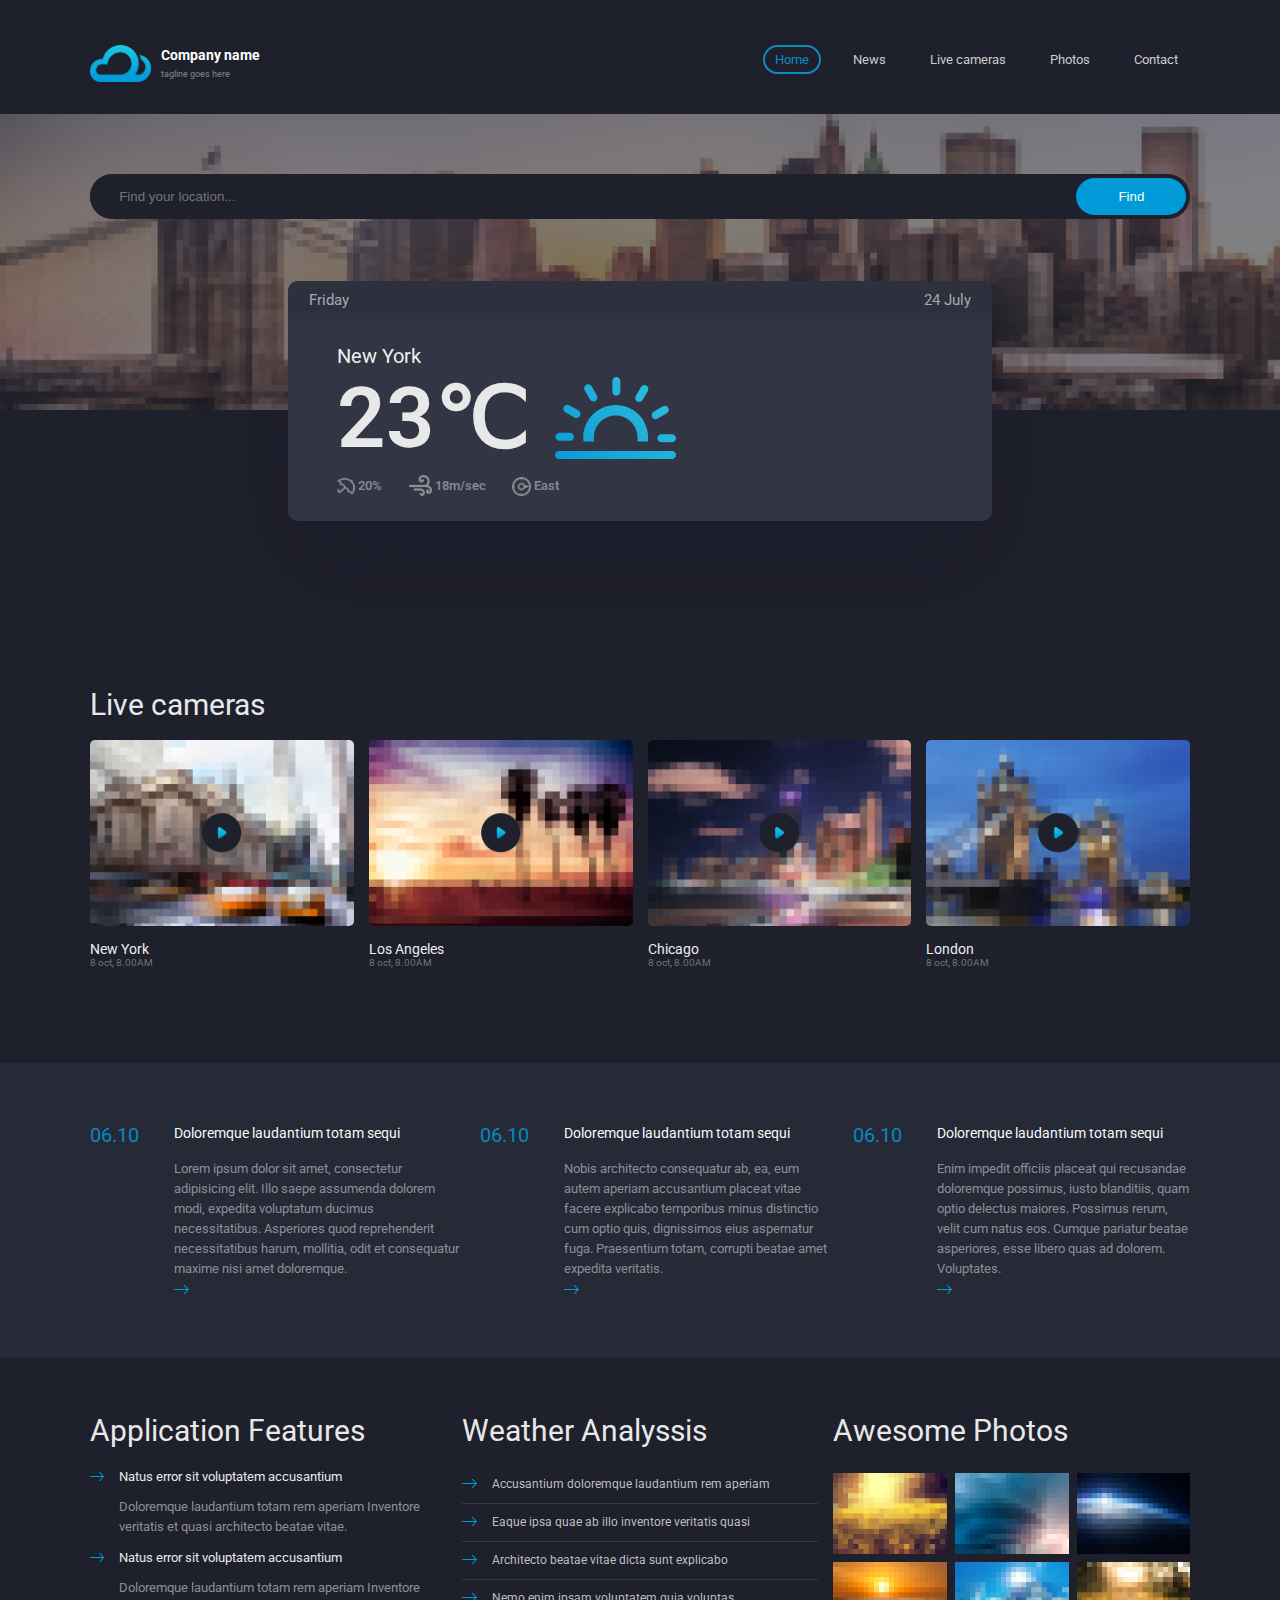
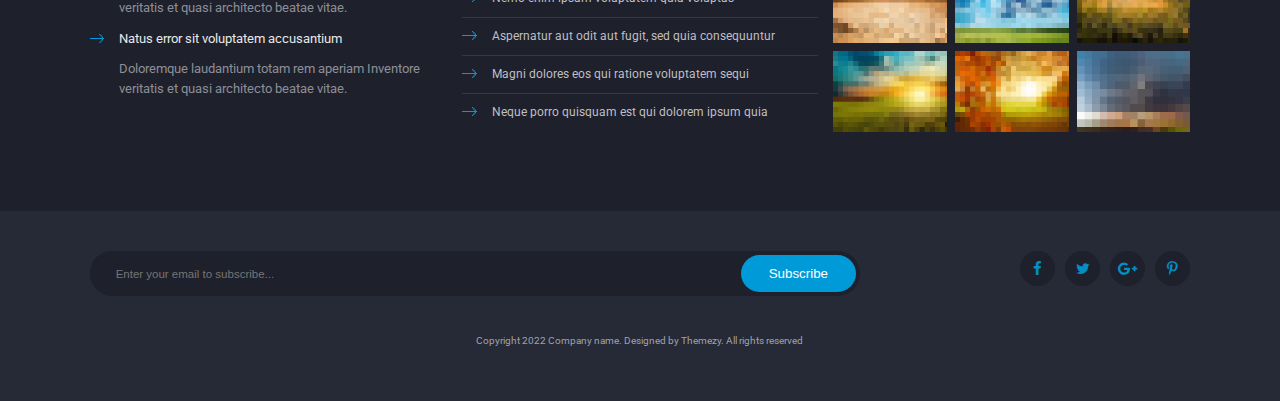
<file: index.html>
<!doctype html>
<html lang="en"> 
  <head>
    <meta charset="utf-8">
    <title>Weather Check</title>
    <meta name="description" lang="en" content="Weather 5day Task">
    <meta name="viewport" content="width=device-width, initial-scale=1, maximum-scale=1">
    <link rel="shortcut icon" href="favicon.ico" />
    <link rel="stylesheet" media="screen" href="assets/vendor/font-awesome/css/all.min.css" >
    <link rel="stylesheet" href="https://cdnjs.cloudflare.com/ajax/libs/font-awesome/4.7.0/css/font-awesome.min.css">
    <link rel="stylesheet" media="screen" href="assets/css/style.css" >
  </head>
  <body>
    <!--container start-->
    <div class="container">
      <!--header section start-->
      <header>
        <div class="wrapper">
          <div class="mobile-nav">
            <a href="index.html" title="Logo">
              <div class="logo-container">
                <div class="logo">
                  <figure><img src="./assets/images/logo@2x.png" alt="Logo"></figure>
                </div>
                <div class="header-text">
                  <h1 class="capital">company name</h1>
                  <p>tagline goes here</p>
                </div>
              </div>
            </a>
            <div class="hamburger-toggle">
              <span class="hamburger">hamburger</span>
            </div>
          </div>
          <nav>
            <ul class="nav-menu hide">
              <li class="active"><a href="index.html" title="Home" class="nav-link capital">home</a></li>
              <li><a href="#FIXME" title="News" class="nav-link capital">news</a></li>
              <li><a href="#FIXME" title="Live cameras" class="nav-link capital">live cameras</a></li>
              <li><a href="photo.html" title="Photos" class="nav-link capital">photos</a></li>
              <li><a href="#FIXME" title="Contact" class="nav-link capital">contact</a></li>
            </ul>
          </nav>   
        </div>
      </header>
      <!--header section end-->
      <!--main section start-->
      <main>
        <!--banner section start-->
        <div class="banner-section">
          <div class="wrapper">
            <form action="#FIXME" method="post" class="location-form">
              <div class="location">
                <input type="text" name="location" placeholder="Find your location..." class="capital">
              </div>
              <div class="find">
                <button type="button" value="find">find</button>
              </div>
            </form>
          </div>
        </div>
        <!--banner section end-->

        <!--weather section start-->
        <section class="weather-section">
          <div class="wrapper">
            <div class="weather-header">
              <span class="capital">monday</span>
              <span>6 oct</span>
            </div>
            <div class="info-container">
              <p>new york</p>
              <div class="temperature">
                <h2>23&#8451;</h2>
                <figure><img src="./assets/images/icons/icon-1.svg" alt="Temperature indicator image"></figure>
              </div>
              <ul class="weather-info">
                <li>
                  <figure><img src="./assets/images/icon-umberella@2x.png" alt="Umberella image"></figure>
                  <span>20%</span>
                </li>
                <li>
                  <figure><img src="./assets/images/icon-wind@2x.png" alt="Wind image"></figure>
                  <span>18m/sec</span>
                </li>
                <li>
                  <figure><img src="./assets/images/icon-compass@2x.png" alt="Compass image"></figure>
                  <span>east</span>
                </li>
              </ul>
            </div>
            <div class="error-message hide">
              <h2>Please Enter Valid City Name</h2>
            </div>
          </div>
        </section>
        <!--weather section end-->

        <!--live-cameras section start-->
        <section class="live-cameras-section">
          <div class="wrapper">
            <h2 class="capital">live cameras</h2>
            <ul class="cities">
              <li>
                <div class="img-container">
                  <div class="live-image">
                    <img src="./assets/images/live-camera-1@2x.jpg" alt="Live cameras image 1"> 
                  </div>
                  <div class="play-image">
                    <img src="./assets/images/play-button@2x.png" alt="Play button image">
                  </div>
                </div>
                <div class="city-name">
                  <span>new york</span>
                  <span>8 oct, 8.00AM</span>
                </div>
              </li>
              <li>
                <div class="img-container">
                  <div class="live-image">
                    <img src="./assets/images/live-camera-2@2x.jpg" alt="Live cameras image2"> 
                  </div>
                  <div class="play-image">
                    <img src="./assets/images/play-button@2x.png" alt="Play button image">
                  </div>
                </div>
                <div class="city-name">
                  <span>los angeles</span>
                  <span>8 oct, 8.00AM</span>
                </div>
              </li>
              <li>
                <div class="img-container">
                  <div class="live-image">
                    <img src="./assets/images/live-camera-3@2x.jpg" alt="Live cameras image3"> 
                  </div>
                  <div class="play-image">
                    <img src="./assets/images/play-button@2x.png" alt="Play button image">
                  </div>
                </div>
                <div class="city-name">
                  <span>Chicago</span>
                  <span>8 oct, 8.00AM</span>
                </div>
              </li>
              <li>
                <div class="img-container">
                  <div class="live-image">
                    <img src="./assets/images/live-camera-4@2x.jpg" alt="Live cameras image4"> 
                  </div>
                  <div class="play-image">
                    <img src="./assets/images/play-button@2x.png" alt="Play button image">
                  </div>
                </div>
                <div class="city-name">
                  <span>london</span>
                  <span>8 oct, 8.00AM</span>
                </div>
              </li>
            </ul>
          </div>
        </section>
        <!--live-cameras section end-->

        <!--dolor section start-->
        <section class="dolor-section">
          <div class="wrapper">
            <ul class="dolor">
              <li>
                <span>06.10</span>
                <div class="info">
                  <p class="capital">doloremque laudantium totam sequi</p>
                  <p>Lorem ipsum dolor sit amet, consectetur adipisicing elit. Illo saepe assumenda dolorem modi, expedita voluptatum ducimus necessitatibus. Asperiores quod reprehenderit necessitatibus harum, mollitia, odit et consequatur maxime nisi amet doloremque.</p>
                  <figure><img src="./assets/images/arrow@2x.png" alt="Arrow image"></figure>
                </div>
              </li>
              <li>
                <span>06.10</span>
                <div class="info">
                  <p class="capital">doloremque laudantium totam sequi</p>
                  <p>Nobis architecto consequatur ab, ea, eum autem aperiam accusantium placeat vitae facere explicabo temporibus minus distinctio cum optio quis, dignissimos eius aspernatur fuga. Praesentium totam, corrupti beatae amet expedita veritatis.</p>
                  <figure><img src="./assets/images/arrow@2x.png" alt="Arrow image"></figure>
                </div>
              </li>
              <li>
                <span>06.10</span>
                <div class="info">
                  <p class="capital">doloremque laudantium totam sequi</p>
                  <p>Enim impedit officiis placeat qui recusandae doloremque possimus, iusto blanditiis, quam optio delectus maiores. Possimus rerum, velit cum natus eos. Cumque pariatur beatae asperiores, esse libero quas ad dolorem. Voluptates.</p>
                  <figure><img src="./assets/images/arrow@2x.png" alt="Arrow image"></figure>
                </div>
              </li>
            </ul>
          </div>
        </section>
        <!--dolor section end-->

        <!--feature section start-->
        <section class="feature-section">
          <div class="wrapper">
            <ul class="application-container">
              <li><h3 class="capital">application features</h3></li>
              <li>
                <ul class="application">
                <li>
                  <figure><img src="./assets/images/arrow@2x.png" alt="Arrow image"></figure>
                  <div class="text-container">
                    <p class="capital">natus error sit voluptatem accusantium</p>
                    <p class="capital">Doloremque laudantium totam rem aperiam Inventore veritatis et quasi architecto beatae vitae.</p>
                  </div>
                </li>
                <li>
                  <figure><img src="./assets/images/arrow@2x.png" alt="Arrow image"></figure>
                  <div class="text-container">
                    <p class="capital">natus error sit voluptatem accusantium</p>
                    <p class="capital">Doloremque laudantium totam rem aperiam Inventore veritatis et quasi architecto beatae vitae.</p>
                  </div>
                </li>
                <li>
                  <figure><img src="./assets/images/arrow@2x.png" alt="Arrow image"></figure>
                  <div class="text-container">
                    <p class="capital">natus error sit voluptatem accusantium</p>
                    <p class="capital">Doloremque laudantium totam rem aperiam Inventore veritatis et quasi architecto beatae vitae.</p>
                  </div>
                </li>
                </ul>
              </li>
            </ul>
            <ul class="weather-container">
              <li><h3 class="capital">weather analyssis</h3></li>
              <li>
                <ul class="weather">
                <li>
                  <figure><img src="./assets/images/arrow@2x.png" alt="Arrow image"></figure>
                  <p class="capital">accusantium doloremque laudantium rem aperiam</p>
                </li>
                <li>
                  <figure><img src="./assets/images/arrow@2x.png" alt="Arrow image"></figure>
                  <p class="capital">eaque ipsa quae ab illo inventore veritatis quasi</p>
                </li>
                <li>
                  <figure><img src="./assets/images/arrow@2x.png" alt="Arrow image"></figure>
                  <p class="capital">architecto beatae vitae dicta sunt explicabo</p>
                </li>
                <li>
                  <figure><img src="./assets/images/arrow@2x.png" alt="Arrow image"></figure>
                  <p class="capital">nemo enim ipsam voluptatem quia voluptas</p>
                </li>
                <li>
                  <figure><img src="./assets/images/arrow@2x.png" alt="Arrow image"></figure>
                  <p class="capital">aspernatur aut odit aut fugit, sed quia consequuntur</p>
                </li>
                <li>
                  <figure><img src="./assets/images/arrow@2x.png" alt="Arrow image"></figure>
                  <p class="capital">magni dolores eos qui ratione voluptatem sequi</p>
                </li>
                <li>
                  <figure><img src="./assets/images/arrow@2x.png" alt="Arrow image"></figure>
                  <p class="capital">neque porro quisquam est qui dolorem ipsum quia</p>
                </li>
                </ul>
              </li>
            </ul>
            <ul class="awesome-container">
              <li><h3 class="capital">awesome photos</h3></li>
              <li>
                <ul class="awesome">
                  <li><img src="./assets/images/thumb-1@2x.jpg" alt="Thumb image1"></li>
                  <li><img src="./assets/images/thumb-2@2x.jpg" alt="Thumb image2"></li>
                  <li><img src="./assets/images/thumb-3@2x.jpg" alt="Thumb image3"></li>
                  <li><img src="./assets/images/thumb-4@2x.jpg" alt="Thumb image4"></li>
                  <li><img src="./assets/images/thumb-5@2x.jpg" alt="Thumb image5"></li>
                  <li><img src="./assets/images/thumb-6@2x.jpg" alt="Thumb image6"></li>
                  <li><img src="./assets/images/thumb-7@2x.jpg" alt="Thumb image7"></li>
                  <li><img src="./assets/images/thumb-8@2x.jpg" alt="Thumb image8"></li>
                  <li><img src="./assets/images/thumb-9@2x.jpg" alt="Thumb image9"></li>
                </ul>
              </li>
            </ul>
          </div>
        </section>
        <!--feature section end-->

      </main>
      <!--main section end-->
      <!--footer section start-->
      <footer>     
         <div class="wrapper">
          <div class="footer-top">
            <form action="#FIXME" method="post" class="subscribe-form">
              <div class="email">
                <input type="email" name="email" placeholder="Enter your email to subscribe...">
              </div>
              <div class="subscribe">
                <button type="submit" value="subscribe">subscribe</button>
              </div>
            </form>
            <ul class="social-links">
              <li><a href="https://www.facebook.com/login/" title="Facebook" target="_blank" rel="noopener" class="icon facebook">facebook</a></li>
              <li><a href="https://twitter.com/i/flow/login" title="Twitter" target="_blank" rel="noopener" class="icon twitter">twitter</a></li>
              <li><a href="https://myaccount.google.com/" title="Google plus" target="_blank" rel="noopener" class="icon google">google</a></li>
              <li><a href="https://in.pinterest.com/login/" title="pinterest" target="_blank" rel="noopener" class="icon pinterest">pinterest</a></li>
            </ul>
          </div>
          <p>Copyright 2022 Company name. Designed by Themezy. All rights reserved</p>
         </div>
      </footer>
      <!--footer section end-->
    </div>
    <!--container end-->

    <script src="./assets/js/script.js"></script>
  </body>
</html>
</file>
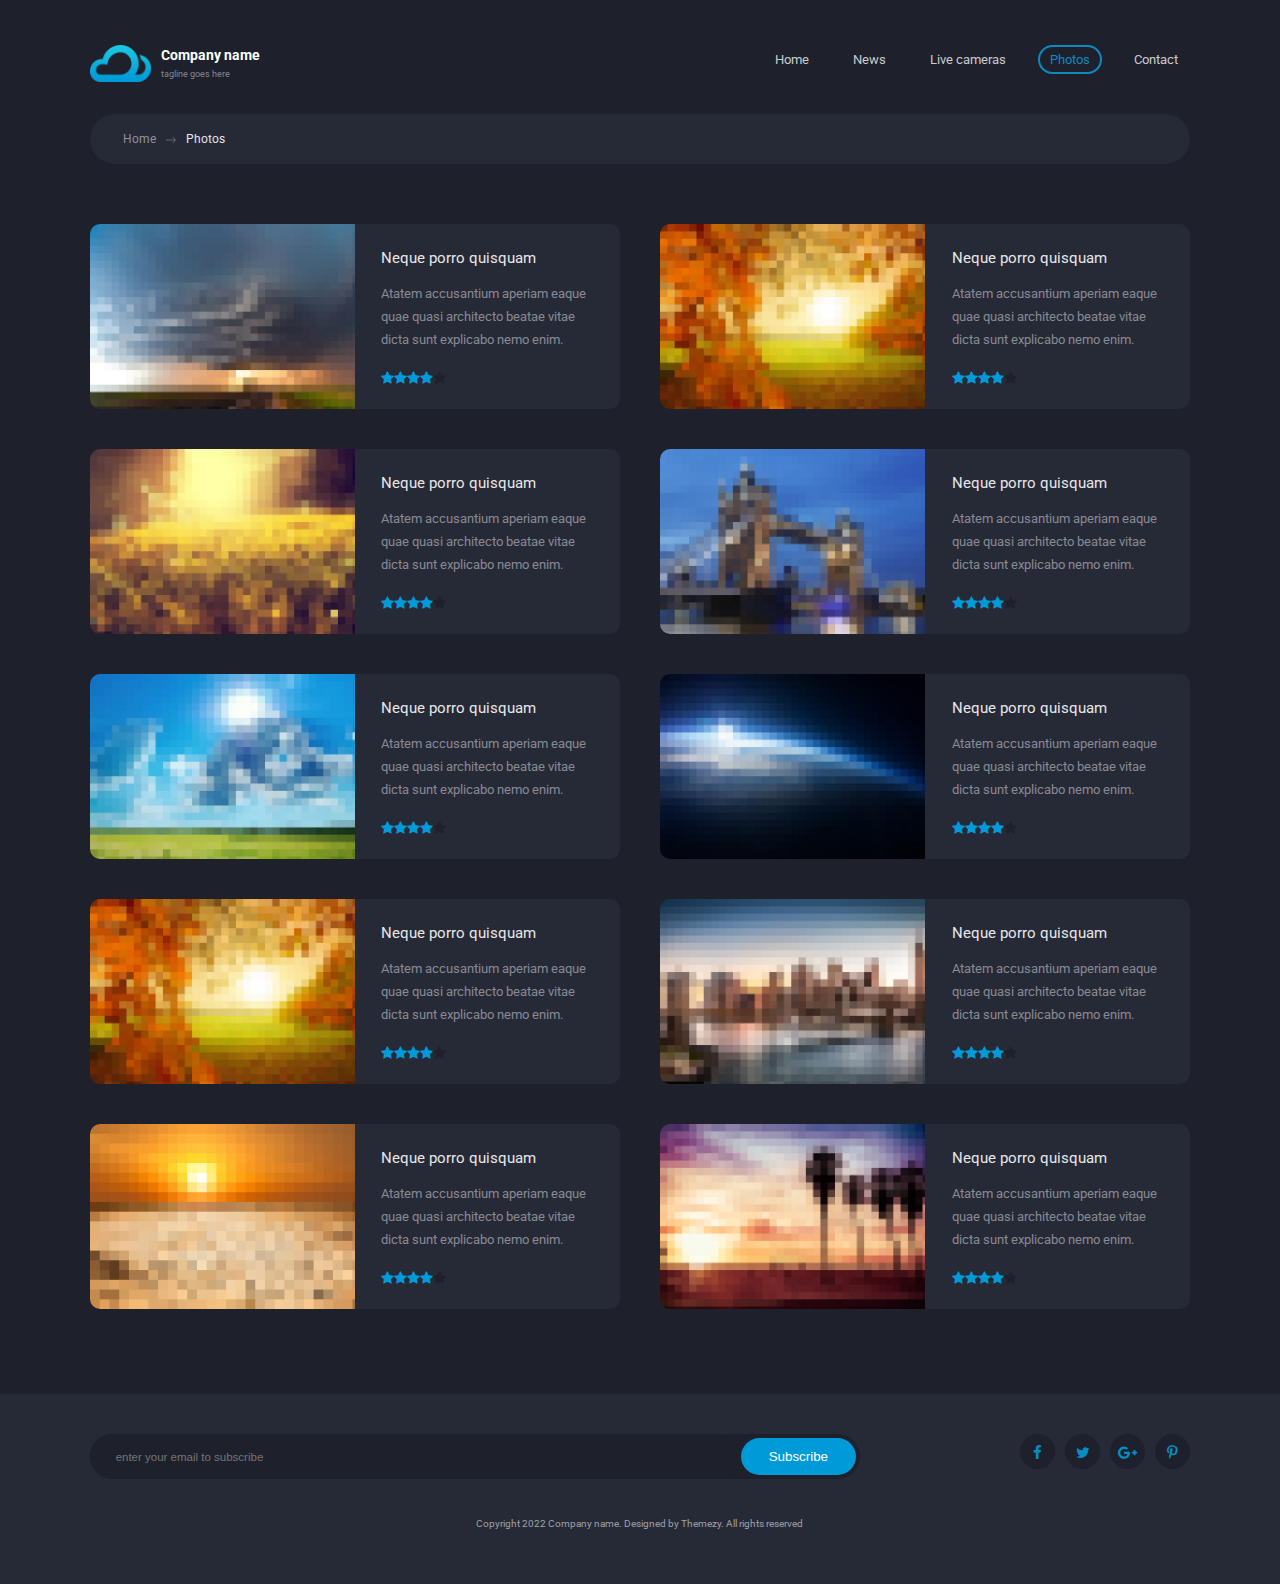
<file: photo.html>
<!doctype html>
<html lang="en">

<head>
  <meta charset="utf-8">
  <title>Photo Page</title>
  <meta name="description" lang="en" content="Photo Page of Weather Check">
  <meta name="viewport" content="width=device-width, initial-scale=1, maximum-scale=1">
  <link rel="shortcut icon" href="favicon.ico" />
  <link rel="stylesheet" media="screen" href="assets/vendor/font-awesome/css/all.min.css">
  <link rel="stylesheet" href="https://cdnjs.cloudflare.com/ajax/libs/font-awesome/4.7.0/css/font-awesome.min.css">
  <link rel="stylesheet" media="screen" href="assets/css/style.css">
</head>

<body>
  <!--container start-->
  <div class="container">
    <!--header section start-->
    <header>
      <div class="wrapper">
        <div class="mobile-nav">
          <a href="index.html" title="Logo">
            <div class="logo-container">
              <div class="logo">
                <figure><img src="./assets/images/logo@2x.png" alt="Logo"></figure>
              </div>
              <div class="header-text">
                <h1 class="capital">company name</h1>
                <p>tagline goes here</p>
              </div>
            </div>
          </a>
          <div class="hamburger-toggle">
            <span class="hamburger">hamburger</span>
          </div>
        </div>
        <nav>
          <ul class="nav-menu hide">
            <li><a href="index.html" title="Home" class="nav-link capital">home</a></li>
            <li><a href="#FIXME" title="News" class="nav-link capital">news</a></li>
            <li><a href="#FIXME" title="Live cameras" class="nav-link capital">live cameras</a></li>
            <li class="active"><a href="photo.html" title="Photos" class="nav-link capital">photos</a></li>
            <li><a href="#FIXME" title="Contact" class="nav-link capital">contact</a></li>
          </ul>
        </nav>
      </div>
    </header>
    <!--header section end-->
    <!--main section start-->
    <main>
      <!--bread-crumb section start-->
      <!--bread-crumb section ends-->

      <!--card section start-->
      <div class="card-section">
        <div class="wrapper">
          <ul class="bread-crumb">
            <li><a href="index.html" title="Home" class="nav-link">home</a></li>
            <li><img src="./assets/images/arrow-gray@2x.png" alt="Bread crumb image"></li>
            <li><a href="photo.html" title="Photos" class="nav-link">photos</a></li>
          </ul>
          <ul class="card">
            <li>
              <figure><img src="./assets/images/photo-1@2x.jpg" alt="Photo 1"></figure>
              <div class="card-right">
                <h4 class="capital">neque porro quisquam</h4>
                <p class="capital">atatem accusantium aperiam eaque quae quasi architecto beatae vitae dicta sunt explicabo nemo enim.
                </p>
                <div class="star-container">
                  <span class="icon star">1</span>
                  <span class="icon star">2</span>
                  <span class="icon star">3</span>
                  <span class="icon star">4</span>
                  <span class="icon star last">5</span>
                </div>
              </div>
            </li>
            <li>
              <figure><img src="./assets/images/photo-4@2x.jpg" alt="Photo 2"></figure>
              <div class="card-right">
                <h4 class="capital">neque porro quisquam</h4>
                <p class="capital">atatem accusantium aperiam eaque quae quasi architecto beatae vitae dicta sunt explicabo nemo enim.
                </p>
                <div class="star-container">
                  <span class="icon star">1</span>
                  <span class="icon star">2</span>
                  <span class="icon star">3</span>
                  <span class="icon star">4</span>
                  <span class="icon star last">5</span>
                </div>
              </div>
            </li>
            <li>
              <figure><img src="./assets/images/photo-2@2x.jpg" alt="Photo 3"></figure>
              <div class="card-right">
                <h4 class="capital">neque porro quisquam</h4>
                <p class="capital">atatem accusantium aperiam eaque quae quasi architecto beatae vitae dicta sunt explicabo nemo enim.
                </p>
                <div class="star-container">
                  <span class="icon star">1</span>
                  <span class="icon star">2</span>
                  <span class="icon star">3</span>
                  <span class="icon star">4</span>
                  <span class="icon star last">5</span>
                </div>
              </div>
            </li>
            <li>
              <figure><img src="./assets/images/photo-7@2x.jpg" alt="Photo 4"></figure>
              <div class="card-right">
                <h4 class="capital">neque porro quisquam</h4>
                <p class="capital">atatem accusantium aperiam eaque quae quasi architecto beatae vitae dicta sunt explicabo nemo enim.
                </p>
                <div class="star-container">
                  <span class="icon star">1</span>
                  <span class="icon star">2</span>
                  <span class="icon star">3</span>
                  <span class="icon star">4</span>
                  <span class="icon star last">5</span>
                </div>
              </div>
            </li>
            <li>
              <figure><img src="./assets/images/photo-3@2x.jpg" alt="Photo 5"></figure>
              <div class="card-right">
                <h4 class="capital">neque porro quisquam</h4>
                <p class="capital">atatem accusantium aperiam eaque quae quasi architecto beatae vitae dicta sunt explicabo nemo enim.
                </p>
                <div class="star-container">
                  <span class="icon star">1</span>
                  <span class="icon star">2</span>
                  <span class="icon star">3</span>
                  <span class="icon star">4</span>
                  <span class="icon star last">5</span>
                </div>
              </div>
            </li>
            <li>
              <figure><img src="./assets/images/photo-8@2x.jpg" alt="Photo 6"></figure>
              <div class="card-right">
                <h4 class="capital">neque porro quisquam</h4>
                <p class="capital">atatem accusantium aperiam eaque quae quasi architecto beatae vitae dicta sunt explicabo nemo enim.
                </p>
                <div class="star-container">
                  <span class="icon star">1</span>
                  <span class="icon star">2</span>
                  <span class="icon star">3</span>
                  <span class="icon star">4</span>
                  <span class="icon star last">5</span>
                </div>
              </div>
            </li>
            <li>
              <figure><img src="./assets/images/photo-4@2x.jpg" alt="Photo 7"></figure>
              <div class="card-right">
                <h4 class="capital">neque porro quisquam</h4>
                <p class="capital">atatem accusantium aperiam eaque quae quasi architecto beatae vitae dicta sunt explicabo nemo enim.
                </p>
                <div class="star-container">
                  <span class="icon star">1</span>
                  <span class="icon star">2</span>
                  <span class="icon star">3</span>
                  <span class="icon star">4</span>
                  <span class="icon star last">5</span>
                </div>
              </div>
            </li>
            <li>
              <figure><img src="./assets/images/photo-9@2x.jpg" alt="Photo 8"></figure>
              <div class="card-right">
                <h4 class="capital">neque porro quisquam</h4>
                <p class="capital">atatem accusantium aperiam eaque quae quasi architecto beatae vitae dicta sunt explicabo nemo enim.
                </p>
                <div class="star-container">
                  <span class="icon star">1</span>
                  <span class="icon star">2</span>
                  <span class="icon star">3</span>
                  <span class="icon star">4</span>
                  <span class="icon star last">5</span>
                </div>
              </div>
            </li>
            <li>
              <figure><img src="./assets/images/photo-5.jpg" alt="Photo 9"></figure>
              <div class="card-right">
                <h4 class="capital">neque porro quisquam</h4>
                <p class="capital">atatem accusantium aperiam eaque quae quasi architecto beatae vitae dicta sunt explicabo nemo enim.
                </p>
                <div class="star-container">
                  <span class="icon star">1</span>
                  <span class="icon star">2</span>
                  <span class="icon star">3</span>
                  <span class="icon star">4</span>
                  <span class="icon star last">5</span>
                </div>
              </div>
            </li>
            <li>
              <figure><img src="./assets/images/photo-10@2x.jpg" alt="Photo 10"></figure>
              <div class="card-right">
                <h4 class="capital">neque porro quisquam</h4>
                <p class="capital">atatem accusantium aperiam eaque quae quasi architecto beatae vitae dicta sunt explicabo nemo enim.
                </p>
                <div class="star-container">
                  <span class="icon star">1</span>
                  <span class="icon star">2</span>
                  <span class="icon star">3</span>
                  <span class="icon star">4</span>
                  <span class="icon star last">5</span>
                </div>
              </div>
            </li>
          </ul>
        </div>
      </div>
      <!--card section end-->

    </main>
    <!--main section end-->
    <!--footer section start-->
    <footer>
      <div class="wrapper">
        <div class="footer-top">
          <form action="#FIXME" method="post" class="subscribe-form">
            <div class="email">
              <input type="email" name="email" placeholder="enter your email to subscribe">
            </div>
            <div class="subscribe">
              <button type="submit" value="subscribe">subscribe</button>
            </div>
          </form>
          <ul class="social-links">
            <li><a href="https://www.facebook.com/login/" title="Facebook" target="_blank" rel="noopener"
                class="icon facebook">facebook</a></li>
            <li><a href="https://twitter.com/i/flow/login" title="Twitter" target="_blank" rel="noopener"
                class="icon twitter">twitter</a></li>
            <li><a href="https://myaccount.google.com/" title="Google plus" target="_blank" rel="noopener"
                class="icon google">google</a></li>
            <li><a href="https://in.pinterest.com/login/" title="pinterest" target="_blank" rel="noopener"
                class="icon pinterest">pinterest</a></li>
          </ul>
        </div>
        <p>Copyright 2022 Company name. Designed by Themezy. All rights reserved</p>
      </div>
    </footer>
    <!--footer section end-->
  </div>
  <!--container end-->

  <script src="./assets/js/script.js"></script>
</body>

</html>
</file>
<file: assets/css/style.css>
@charset "utf-8";
@import url('https://fonts.googleapis.com/css2?family=Roboto:ital,wght@0,100;0,400;0,500;0,700;0,900;1,300&display=swap');
/* ==========================================================================
   1. CSS Reset Code
   ========================================================================== */

/* 1.1. Eric Meyers Reset
   http://meyerweb.com/eric/tools/css/reset/
   v2.0 | 20110126
   License: none (public domain)
   ========================================================================== */
html, body, div, span, applet, object, iframe, h1, h2, h3, h4, h5, h6, p,
blockquote, pre, a, abbr, acronym, address, big, cite, code, del, dfn, em, img,
ins, kbd, q, s, samp, small, strike, strong, sub, sup, tt, var, b, u, i, center,
dl, dt, dd, ol, ul, li, fieldset, form, label, legend, table, caption, tbody,
tfoot, thead, tr, th, td, article, aside, canvas, details, embed, figure,
figcaption, footer, header, hgroup, menu, nav, output, ruby, section, summary,
time, mark, audio, video {
  margin: 0;
  padding: 0;
  border: 0;
  font-size: 100%;
  font-family: 'Roboto', sans-serif;
  vertical-align: baseline;
}

/* HTML5 display-role reset for older browsers */
article, aside, details, figcaption, figure,
footer, header, hgroup, menu, nav, section {
  display: block;
}

/* Force scrollbar */
html { overflow-y: scroll; }

/* Align radios and text inputs with their label */

input[type='radio'] { vertical-align: text-bottom; }

/* Hand cursor on clickable input elements */
label,
input[type='button'],
input[type='submit'],
button { cursor: pointer; }

strong {
  font-weight: bold;
  font-family: inherit;
  font-size: inherit;
}

em { font-style: italic; }

img {
  width: 100%;
  border: 0;
  vertical-align: middle;
}

sub,
sup {
  vertical-align: baseline;
  position: relative;
  font-size: 55%;
  line-height: 0;
}

sup { top: -.7em; }
sub { bottom: -.25em; }

/* 1.2. Clear Fix
   ========================== */

.cf:before,
.cf:after {
  display: table;
  content: " ";
}

.cf:after { clear: both; }
.cf { *zoom: 1; }

/*for all*/
body {
  box-sizing: border-box;
}

a { 
  display: inline-block;
  text-decoration: none; 
}

li {
  display: inline-block;
  list-style-type: none;
}
/* Common styling */
.grey { color: #666; }
.cap { text-transform: capitalize; }
.up { text-transform: uppercase; }
.center { text-align: center; }
.bold { font-weight: bold; }
.transition { transition: 1s all ease; }

* {
  margin: 0;
  padding: 0;
  box-sizing: border-box;
}

/*for wrapper*/
.wrapper {
  max-width: 1350px;
  width: 86%; 
  margin: 0 auto;
}
/*=================================
  Header styling starts here
=================================*/
header { 
  padding-top: 42px;
  background-color: #1E202B;
}

.wrapper { width: 92%;}

h1 {
  margin-bottom: 6px;
  color: #fff;
  font-size: 14px;
}

.header-text p {
  color: #878991;
  font-size: 9px;
}

.mobile-nav {
  padding-bottom: 27px;
  display: flex;
  align-items: flex-start;
  justify-content: space-between;
}

.logo-container { 
  align-items: center;
  flex-basis: 80%;
  gap: 10px;
}

.logo { flex-basis: 26%; }

.nav-menu {
  border-radius: 10px;
  display: flex;
  flex-direction: column;
  background: #262936;
  font-size: 13px;
  text-align: center;
}

.nav-menu li { 
  padding: 18px 0;
  border-bottom: 1px solid #363944;
}

.nav-menu li:last-child { border-bottom: none; }
.nav-menu li a { color: #CBCCCE; } 
nav { padding-bottom: 40px; }

.hamburger-toggle { 
  max-width: 47px;
  min-height: 50px;
  padding: 16px;
  border: 2px solid #048BC3;
  border-radius: 50%;
  flex-basis: 20%;
  position: relative;
}

.hamburger {
  top: 50%;
  left: 50%;
  transform: translate(-50%,-50%);
  text-indent: -9999px;
  font-size: 2px;
  left: 50%;
}

.hamburger,
.hamburger::before,
.hamburger::after {
  min-width: 10px;
  min-height: 2px;
  position: absolute;
  background-color: #048BC3;
  transition: 100ms ease-in-out;
}

.hamburger::before,
.hamburger::after {
  content: '';
  position: absolute;
  left: 0;
}

.hamburger::before { transform: translateY(-3px); }
.hamburger::after { transform: translateY(3px); } 
.hamburger.open { transform: translateX(-6px) translateY(-1px) rotate(45deg); }
.hamburger.open::before { opacity: 0; }
.hamburger.open::after { transform: rotate(90deg); }
.hamburger .show { display: block; }
.logo-container { display: flex; }
.show { display: flex; }

.nav-menu li.active a{ 
  border-radius: 15px;
  color: #0C8AC1;
}
/*=================================
  Header styling ends here
=================================*/  

/*=================================
  main styling starts here
=================================*/
/*banner section start*/
.banner-section {
  min-height: 296px;
  padding-top: 60px;
  background: url(/assets/images/banner@2x.png) no-repeat left bottom/cover;
}

form { 
  border-radius: 30px;
  display: flex;
  align-items: center;
  justify-content: space-between;
  background-color: #1E202B;
}

.location input,
.email input { 
  width: 100%;
  padding: 15px 0 15px 10%;
  border: none;
  border-radius: 30px;
  outline: none;
  background-color: #1E202B;
  color: #fff;
}

.location,
.email { 
  flex-grow: 1;
}

.location input:focus { background-color: transparent; }

.find,
.subscribe { 
  margin-right: 5px;
  flex-basis: 32%;
}

.find button,
.subscribe button { 
  width: 100%;
  padding: 11px 0;
  border: none;
  border-radius: 25px;
  background-color: #009AD8;
  color: #fff;
  text-transform: capitalize;
}
/*banner section end*/

/*weather section start*/
.weather-section .wrapper {
  border-radius: 10px;
  background-color: #323544;
  box-shadow: rgb(17 12 46 / 15%) 0px 48px 100px 0px;
  overflow: hidden;
}

.weather-header {
  padding: 10px 3%;
  display: flex;
  align-items: center;
  justify-content: space-between;
  background: #2D303D;
  color: #A6A8B0;
  font-size: 13px;
  text-transform: capitalize;
}

.info-container { padding: 25px 7%; }

.temperature h2 {
  margin-bottom: 0;
  font-size: 75px;
  font-weight: 600;
}

.temperature {
  margin-bottom: 7px;
  display: flex;
  align-items: flex-start;
  flex-direction: column;
  gap: 15px;
}

.info-container h3 { 
  margin-bottom: 16px;
  color: #B6B8BF;
  font-size: 15px;
}

.weather-info,
.weather-info li { 
  display: flex;
  align-items: center;
  gap: 3px;
}

.weather-info li figure{ flex-basis: 25%; }

.weather-info li span { 
  color: #868893;
  font-size: 13px;
  font-weight: 600;
}

main { position: relative; }

.weather-section {
  width: 100%;
  position: absolute;
  top: 167px;
}

.error-message { padding: 75px 15%; }

.error-message h2 {
  color: #009AD8;
  font-size: 20px;
}

.temperature figure { min-width: 30%; }
.weather-info li:nth-of-type(3) { text-transform: capitalize; }
.weather-info li:nth-of-type(2) figure { flex-basis: 23%; } 
.weather-info li:nth-of-type(3) figure { flex-basis: 27%; } 

.temperature h2.change{
  color: #009AD8;
  font-size: 38px;
  text-align: center;
}

.hide { display: none; }
.visible { opacity: 0; }
/*weather section end*/

/*live-cameras section start*/
.live-cameras-section { 
  padding: 277px 0 60px;
  background-color: #1E202B;
}

h2 {
  margin-bottom: 18px;
  color: #E8E8E9;
  font-size: 30px;
  font-weight: 400;
}

.img-container { 
  margin-bottom: 15px;
  position: relative;
}

.play-image {
  max-width: 15%;
  position: absolute;
  top: 50%;
  left: 50%;
  transform: translate(-50%, -50%);
}

.feature-section h3 {
  margin-bottom: 18px;
  color: #E8E8E9;
  font-size: 30px;
  font-weight: 400;
}

.live-image img { border-radius: 5px; }

h3,
.info-container p {
  color: #EFEFF0;
  font-size: 14px;
  font-weight: 400;
  text-transform: capitalize;
}

.cities li span{ 
  color: #70727B;
  font-size: 9px;
}

.cities li { margin-bottom:  26px; }

.cities li span:nth-of-type(1) {
  color: #EFEFF0;
  font-size: 14px;
  font-weight: 400;
  text-transform: capitalize;
}

.city-name { 
  display: flex;
  flex-direction: column;
}
/*live-cameras section end*/

/*dolor section start*/
.dolor-section { 
  padding: 60px 0;
  background-color: #262936;
}

.dolor li { 
  display: flex;
  gap: 35px;
}

.dolor li span { 
  color: #0888BE;
  font-size: 20px;
}

h4,
.info p:nth-of-type(1) {
  margin-bottom: 16px;
  color: #F9F9FA;
  font-size: 12px;
}

.info p,
.text-container p {
  color: #8D8F98;
  font-size: 11.5px;
  line-height: 18px;
}

.info figure img { max-width: 10px; }
/*dolor section end*/

/*feature section start*/
.feature-section { 
  padding: 55px 0 60px 0;
  background-color: #1E202B;
}

.application li { 
  display: flex;
  align-items: baseline;
  gap: 15px;
}

.text-container p:nth-of-type(1) { color: #E8E8E9; }
.application-container { margin-bottom: 10px; }

.weather li { 
  border-bottom: 1px solid #363944;
  display: flex;
  align-items: baseline;
  gap: 7px;
}

.weather li figure,
.application li figure {
  max-width: 10px; 
}

.weather li p {
  margin: 10px 0;
  color: #BFBFC2;
  font-size: 12px;
  line-height: 17px;
}

.weather li:last-child { border: none; }

.awesome {
  display: flex;
  flex-wrap: wrap;
  gap: 8px;
}

.awesome li { 
  flex-basis: 30%;
  flex-grow: 1;
}

.text-container p { margin-bottom: 10px; }

.weather-container {
  display: flex;
  flex-direction: column;
}

.weather { width: 70%; }
/*feature section end*/

/*photo page style start*/
main { background: #1E202B; }

.bread-crumb { 
  padding: 18px 7%;
  border-radius: 50px;
  background: #262936;
  font-size: 12px;
  text-transform: capitalize;
}

.bread-crumb {
  display: flex;
  gap: 10px;
}

.bread-crumb li:nth-of-type(1) a { color: #90939B; }
.bread-crumb li:nth-of-type(2) { width: 10px; }
.bread-crumb li:nth-of-type(3) a { color: #E7E7E8; }

.card { 
  padding-top: 60px;
  display: flex;
  flex-direction: column;
  gap: 25px;
}

.card li { 
  display: flex;
  border-radius: 10px;
  overflow: hidden;
}

.card-right h4 { 
  margin-bottom: 9px;
  color: #E7E7E9;
  font-size: 15px;
  font-weight: 400;
}

.card li figure,
.card-right { 
  flex-basis: 50%;
}

.card li figure { display: flex; }

.card li figure img { 
  object-fit: cover;
  object-position: left; 
}

.card-right { 
  padding: 15px 5%;
  background: #262936;
}

.card-right p {
  margin-bottom: 7px;
  color: #898B94;
  font-size: 12.3px;
  line-height: 18px;
}

.star { 
  min-width: 13px;
  max-height: 13px;
  position: relative;
  cursor: pointer;
}

.star-container { display: flex; }

.star-container .icon::before { 
  content: '\f005';
  color: #009AD8;
  font-size: 14px;
}

.star-container .last::before { color: #1E202B; }
.card-section { padding-bottom: 85px; }
/*photo page style end*/
/*=================================
  main styling ends here
=================================*/

/*=================================
  footer styling starts here
=================================*/ 
footer { 
  padding: 40px 0 50px;
  background-color: #262936;
}

.social-links li a {
  min-width: 35px;
  min-height: 35px;
  border-radius: 50%;
  position: relative;
  background-color: #1E202B;
  color: #058DC6;
}

.icon::before {
  position: absolute;
  top: 50%;
  left: 50%;
  font-family: "FontAwesome";
  font-size: 15px;
  text-indent: 0;
  transform: translate(-50%, -50%);
}

.facebook::before { content: '\f09a'; }
.twitter::before { content: '\f099';}
.google::before { content: '\f0d5'; }
.pinterest::before { content: '\f231'; }

.icon {
  display: inline-block;
  text-indent: -9999px;
}

.subscribe-form { margin-bottom: 25px; }

footer p {
  color: #A0A2AA;
  font-size: 12px;
  line-height: 20px;
}

.email input::placeholder { font-size: 11.5px; }
input:focus { color: #fff; }
.capital::first-letter { text-transform: capitalize;}
 /*=================================
  footer styling ends here
=================================*/ 

/*media query starts*/
/*media query for 480px starts here*/
@media only screen and (min-width: 480px) {
.wrapper { width: 86%; }

.find,
.subscribe {
  margin-right: 4px;
  flex-basis: 20%;
}

.dolor {
  display: flex;
  flex-direction: column;
  gap: 20px;
}

.info figure img { max-width: 15px; }

.weather li figure,
.application li figure {
  max-width: 15px;
}

.weather-container { margin-bottom: 15px; }
.weather li { gap: 15px; }
.awesome-container h3 { margin-bottom: 25px; }
.footer-top { padding-bottom: 10px; }

footer p {
  font-size: 9px;
  text-align: center;
}

.social-links {
  display: flex;
  gap: 10px;
  justify-content: center;
}

.info p { text-align: justify; }

.location input,
.email input {
  padding: 15px 0 15px 6%;
}

/*photo page*/
.card-right p {
  margin-bottom: 10px;
  font-size: 13px;
  line-height: 21px;
}  

.bread-crumb { padding: 18px 6%; }
}

/*media query for 540px starts here*/
@media only screen and (min-width: 540px) {
.wrapper { width: 75%; }

h3,
.info-container p { font-size: 15px; }

.cities li span { font-size: 10px; }
.cities li { margin-bottom: 35px; }

.application-container,
.weather-container {
  margin-bottom: 20px;
}

footer p { font-size: 10px; }

.cities {
  display: flex;
  flex-direction: column;
  justify-content: center;
}

.dolor-section .wrapper,
.feature-section .wrapper {
  width: 70%;
}

.weather-section .wrapper { width: 60%; }

/*photo page*/
.card { gap: 35px; }

.card-right p,
.card-right h4{ margin-bottom: 15px; }

.bread-crumb { padding: 18px 5%; }
}  

/*media query for 768px starts here*/
@media only screen and (min-width: 768px) {
.wrapper { width: 86%; }

.cities {
  flex-direction: row;
  flex-wrap: wrap;
  gap: 15px
}

.cities li { 
  flex-basis:  48%;
  flex-grow: 1;
}

.nav-menu li { padding: 30px 0; }

.find,
.subscribe {
  flex-basis: 15%;
}

h4,
.info p:nth-of-type(1) {
  font-size: 14px;
}

.info p,
.text-container p {
  font-size: 13px;
  line-height: 20px;
}

.social-links li a:hover { 
  background-color: #0888BE;
  color: #fff;
  transform: scale(1.1);
}

.find button:hover,
.subscribe button:hover {
  border: 2px solid;
  background-color: #000;
  color: #0888BE;
}

.weather-section .wrapper { width: 55%; }
.weather-header { font-size: 15px; }
.info-container p { font-size: 20px; }
.temperature h2  { font-size: 85px; }

.location input,
.email input {
  padding: 15px 0 15px 4%;
}

.nav-menu li a:hover { color: #0C8AC1; }

.info figure img:hover {
  cursor: pointer; 
  transform: scale(1.5);
 }

 .logo-container { cursor: pointer; }
/*photo page*/
.card-right h4 { font-size: 18px; }

.card-right p {
  margin-bottom: 20px;
  font-size: 15px;
  line-height: 25px;
}

.card-right { padding: 25px 5%; }
.card { gap: 40px; }
} 

/*media query for 995px starts here*/
@media only screen and (min-width: 995px) {
.hamburger-toggle { display: none; }

.nav-menu { 
  display: flex;
  flex-direction: row;
  gap: 20px;
  background-color: #1E202B;
}

.nav-menu li,
.nav-menu li:last-child { 
  padding: 0;
  border: 2px solid transparent;
}

header .wrapper { 
  display: flex;
  justify-content: space-between;
}

.nav-menu li a { padding: 5px 10px; }

.find,
.subscribe {
  flex-basis: 10%;
}

.cities li { flex-basis: 22%; }

.dolor-section .wrapper,
.feature-section .wrapper {
  width: 86%;
}

.dolor { flex-direction: row; }
.info p { text-align: initial; }

.feature-section .wrapper {
  display: flex;
  flex-direction: row;
  gap: 15px;
}

.feature-section .wrapper > div { 
  flex-basis: 30%;
  flex-grow: 1;
}

.footer-top {
  display: flex;
  justify-content: space-between;
}

.subscribe-form { flex-basis: 70%; }
.subscribe { flex-basis: 15%; }

.nav-menu li.active { 
  border: 2px solid #0C8AC1;
  border-radius: 15px;
}

.temperature { 
  align-items: center;
  flex-direction: row;
  gap: 25px;
}

.temperature figure { min-width: 20%; }
header { padding-top: 45px; }
.location input { padding: 15px 0 15px 3%; }
.feature-section .wrapper > ul { flex-basis: 33%; }
.weather { width: 100%; }

/*photo page*/
.card { 
  flex-direction: row;
  flex-wrap: wrap;
}

.card li {
  flex-basis: 47%;
  flex-grow: 1;
}

.card-right h4 { font-size: 15px; }

.card-right p {
  font-size: 13px;
  line-height: 23px;
}

.bread-crumb { padding: 18px 3%; }
}  

/*media query for 1366px starts here*/
@media only screen and (min-width: 1366px) {
.wrapper,
.dolor-section .wrapper,
.feature-section .wrapper { 
  width: 79%;
}

header { padding-top: 44px; }
.logo { flex-basis: 30%; }
.nav-menu { gap: 10px; }

.nav-menu li a { 
  padding: 5px 24px;
  font-size: 12.5px;
  font-weight: 800;
}

h1 { font-size: 15.5px; }
.mobile-nav { padding-bottom: 52px; }
.location input { padding: 19px 0 19px 2%; }
.email input { padding: 19px 0 19px 3%; }
.banner-section { padding-top: 65px; }

.find,
.subscribe {
  flex-basis: 9.5%;
}

.find button,
.subscribe button {
  padding: 14px 0;
}

.banner-section { min-height: 328px; }
.live-cameras-section { padding-top: 17.5%; }
h2 { font-size: 33px; }
.cities { gap: 28px; }
.img-container { margin-bottom: 18px; }
.cities li h3 { margin-bottom: 2px; }
.cities li span { font-weight: 700; }
.live-image img { min-height: 178px; }
.dolor-section { padding-top: 67px; }
.dolor li span { font-size: 22px; }

h4,
.info p:nth-of-type(1) {
  font-size: 13px;
}

.dolor { gap: 38px; }

.dolor li { 
  flex-basis: 30.3%;
  flex-grow: 1;
  gap: 40px;
}

.info p {font-size: 12.4px; }
.info figure img { max-width: 11px; }
.feature-section { padding: 68px 0 57px 0; }
.text-container p:nth-of-type(1) { margin-bottom: 18px; }
.application-container h3 { margin-bottom: 16px; }

.application li figure,
.weather li figure { 
  max-width: 10.5px;
}

.weather li { gap: 7px; }

.weather li p {
  flex-grow: 1;
  font-size: 13.5px;
}

.feature-section .wrapper { gap: 28px; }
.awesome-container h3 { text-transform: capitalize; }
.subscribe-form { flex-basis: 66%; }
.subscribe { flex-basis: 13.5%; }
footer { padding: 47px 0 60px; }
.footer-top { justify-content: flex-start; }
.social-links { gap: 4px; }

footer p {
  font-size: 13px;
  text-align: initial;
}

.footer-top { 
  padding-bottom: 0;
  gap: 120px;
}

.weather-section { top: 187px; }
.weather-section .wrapper { width: 39.5%; }

.weather-header { 
  padding: 10px 2%;
  font-size: 13px;
}

.info-container { padding: 32px 3.5%; }
.info-container p { font-size: 17.2px; }
.temperature h2 { font-size: 84px; }

.temperature { 
  margin-bottom: 14px;
  gap: 35px;
}

.temperature figure { min-width: 16%; }
.email input::placeholder { font-size: 12.5px; }

/*photo page*/
.bread-crumb { padding: 21px 3%; }

.card { 
  padding-top: 65px;
  gap: 28px;
}

.card-right { padding: 18px 3.3%; }
.card-right h4 { margin-bottom: 8px; }

.card-right p { 
  margin-bottom: 12px;
  line-height: 20px;
}

.star-container .icon::before { font-size: 15px; }
.card-section { padding-bottom: 92px; }
.card li { min-height: 178px; }
.star-container { gap: 1px; }
} 

/*media query for 1500px starts here*/
@media only screen and (min-width: 1500px) {
.weather-header { font-size: 16px; }
.info-container p { font-size: 20px; }

.weather-info li span,
.nav-menu li a,
.info p:nth-of-type(1) { 
  font-size: 15px; 
}

h1 { font-size: 17px; }
.img-container h3 { font-size: 18px; }
.cities li span { font-size: 11px; }

.info p,
.text-container p:nth-of-type(1),
.text-container p {
  font-size: 14px;
  line-height: 23px;
}

footer p { font-size: 14px; }
.social-links { gap: 10px; }

/*photo page*/
.bread-crumb { font-size: 15px; }
.card-right h4 { font-size: 17px; }

.card-right p {
  font-size: 14px;
  line-height: 25px;
}
}
</file>
